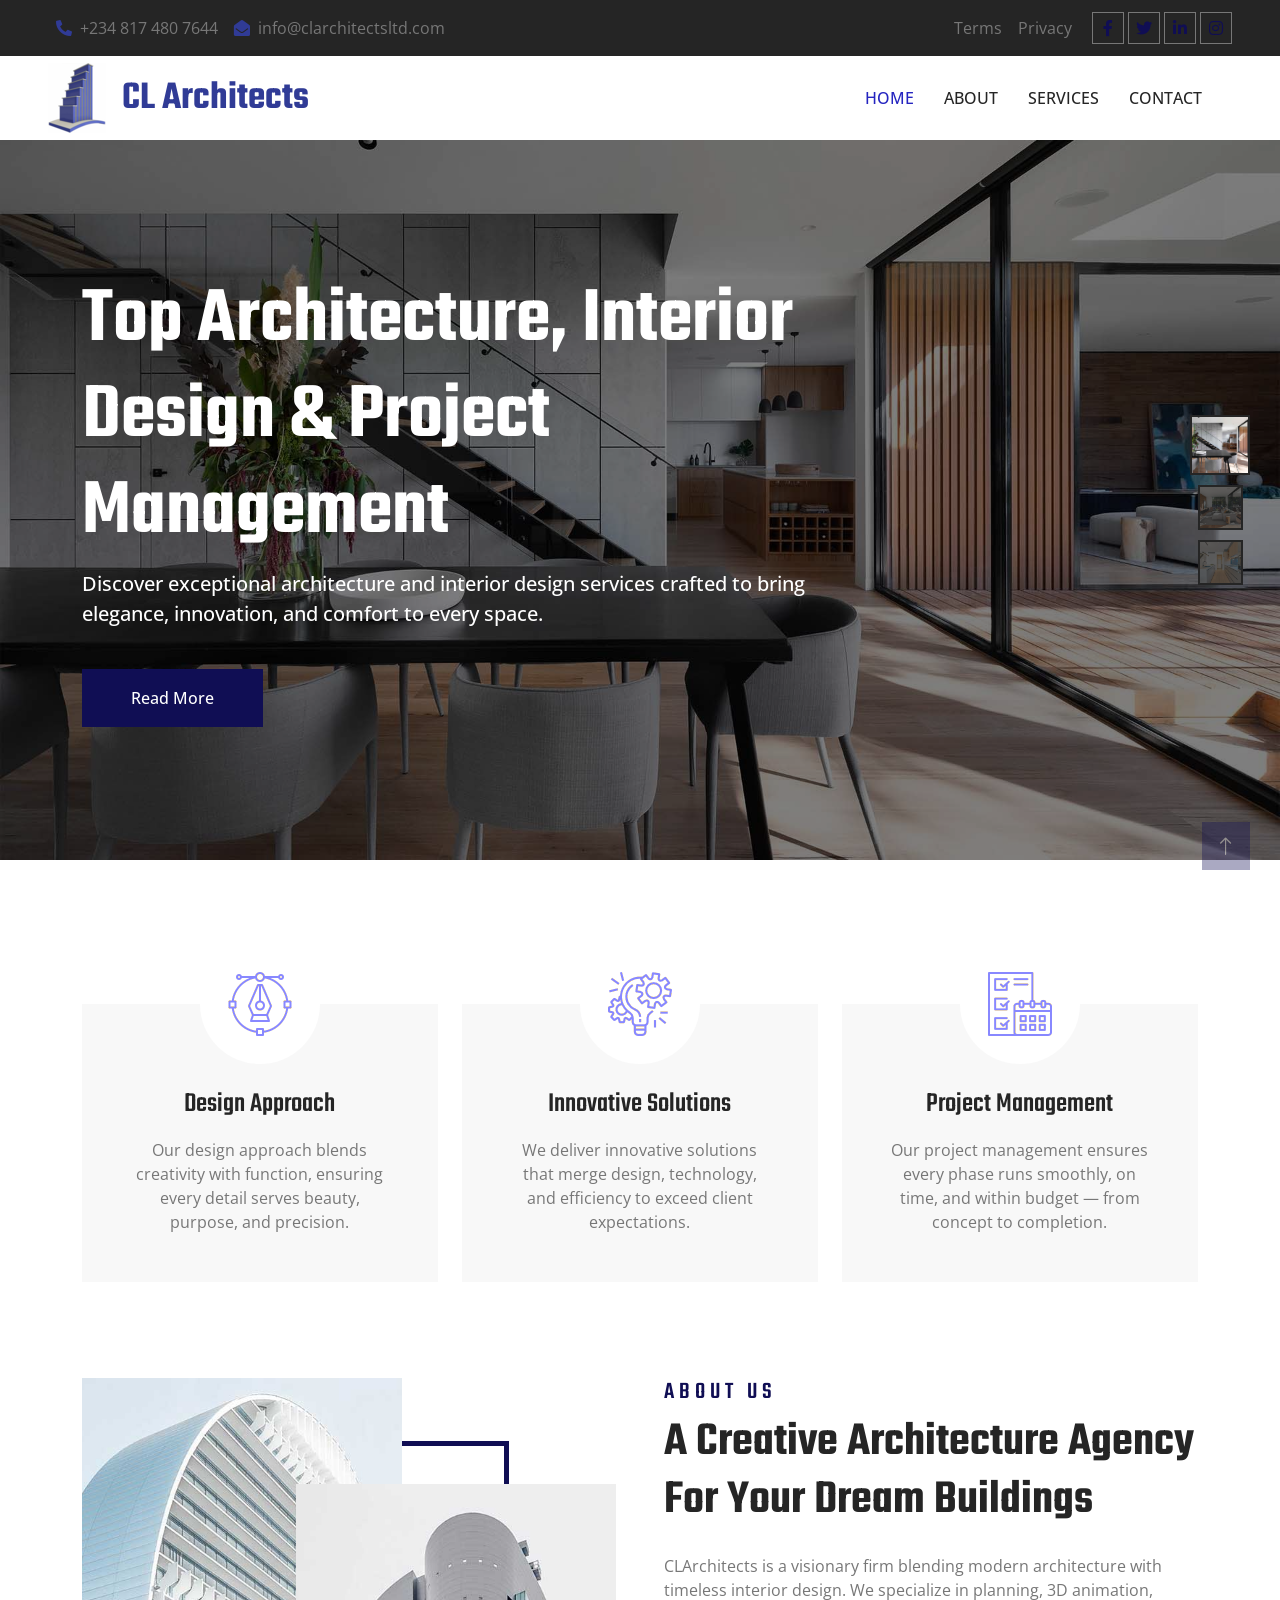
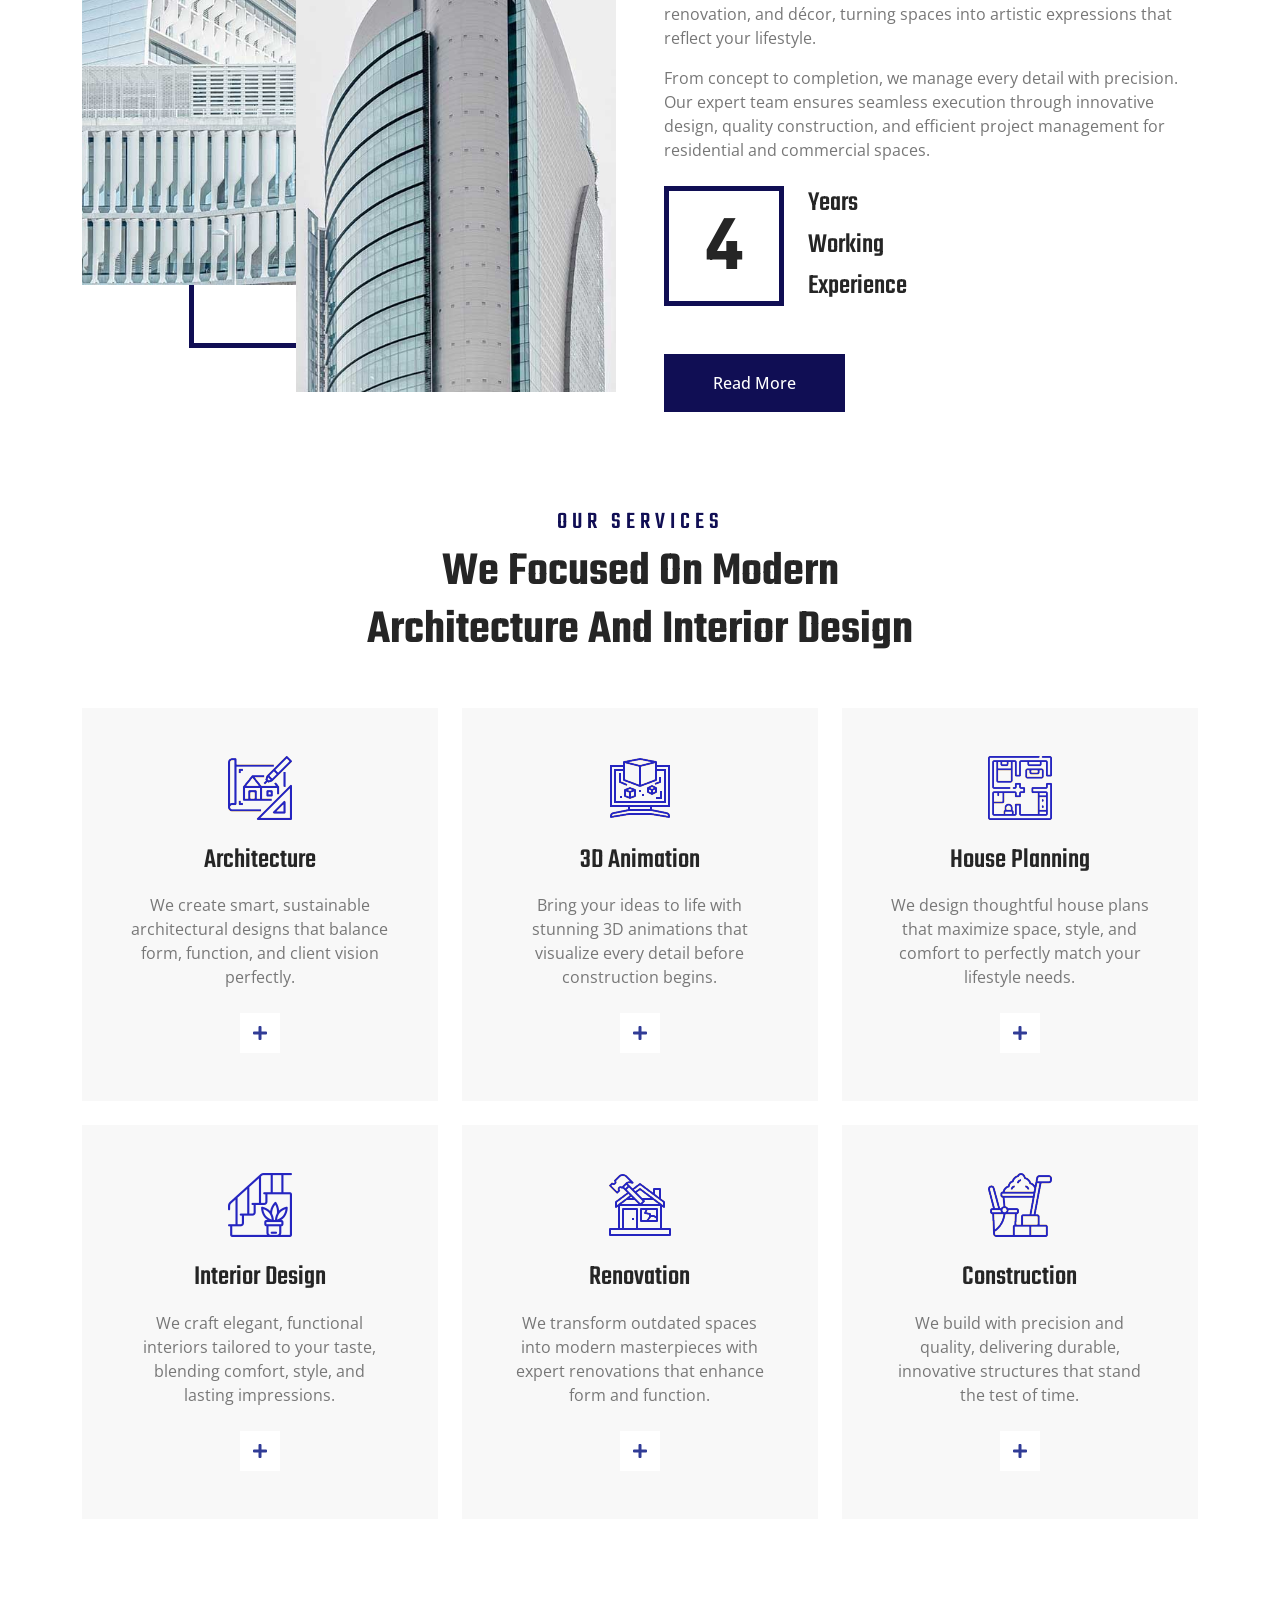
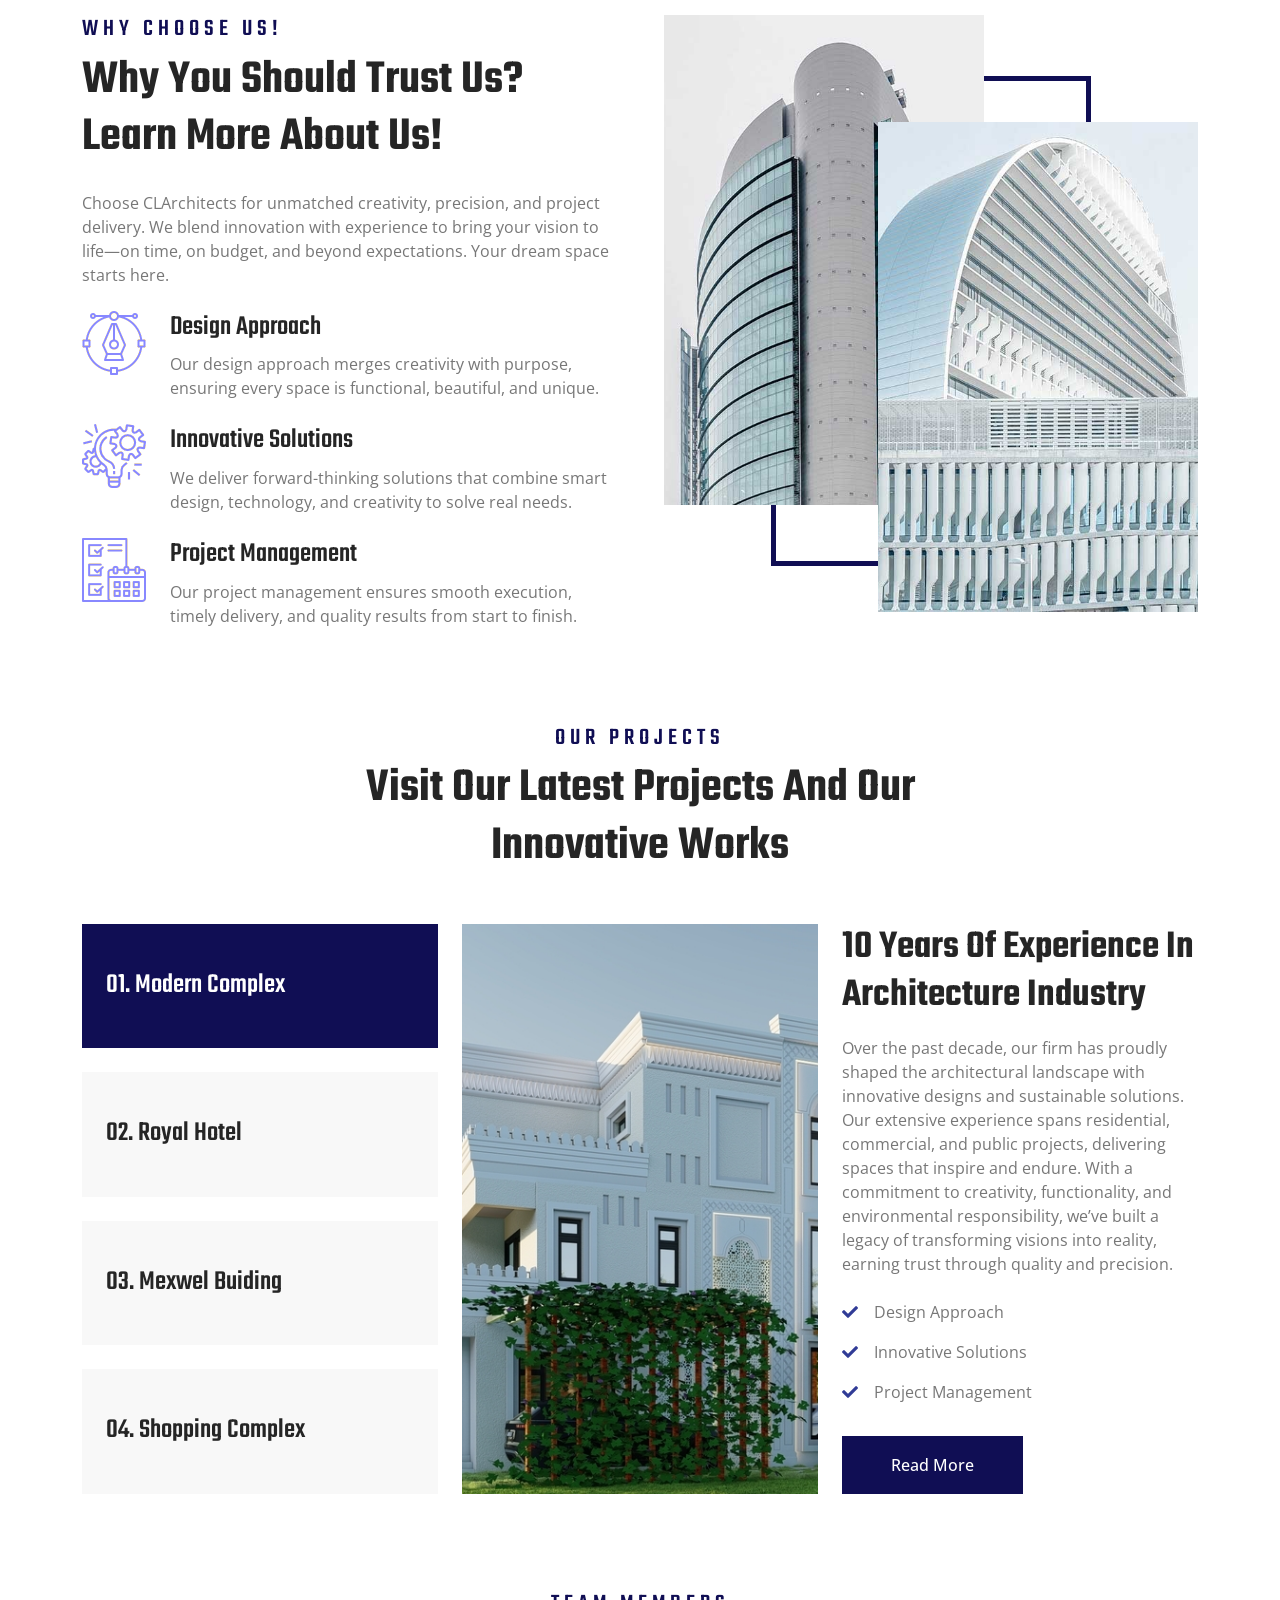
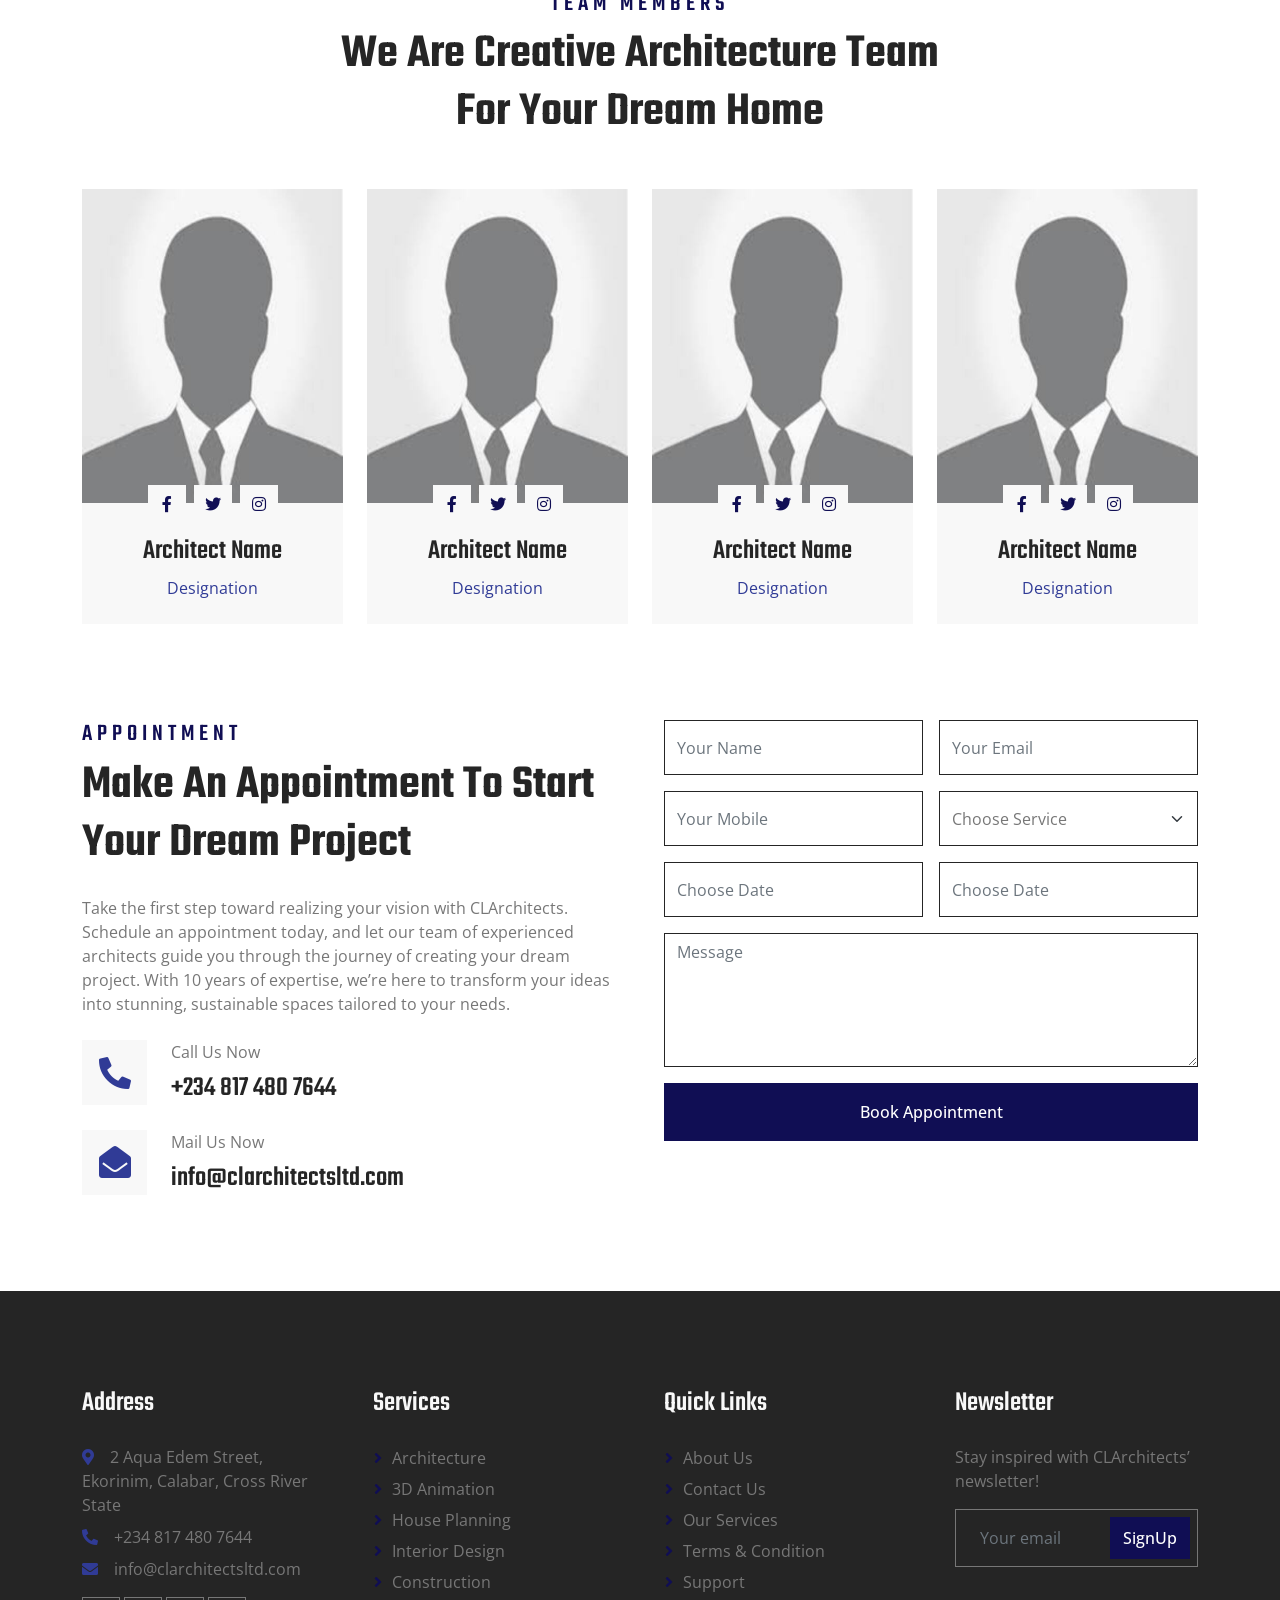
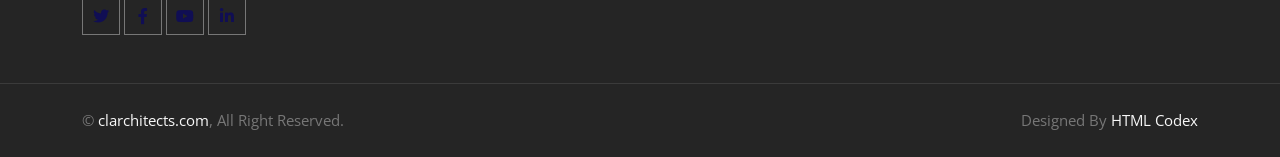
<file: indexSUS.html>
<!DOCTYPE html>
<html lang="en">

<head>
    <meta charset="utf-8">
    <title>CLArchitects - Architural Services</title>
    <meta content="width=device-width, initial-scale=1.0" name="viewport">
    <meta name="keywords" content="CLArchitects, Interior Design Nigeria, 3D Animation Architecture, House Planning Europe, Project Management, Interior Decor UAE, Renovation Services, Building Construction, Modern Architecture, Architectural Design Nigeria, Interior Architecture UAE">
    <meta name="description" content="CLArchitects is a premier architectural firm offering world-class services in interior decor, 3D animation, house planning, renovations, and construction across Nigeria, Europe, and the UAE. We design and build inspiring spaces with innovation and excellence.">

    <!-- Favicon -->
    <link href="img/logo.jpg" rel="icon">

    <!-- Google Web Fonts -->
    <link rel="preconnect" href="https://fonts.googleapis.com">
    <link rel="preconnect" href="https://fonts.gstatic.com" crossorigin>
    <link href="https://fonts.googleapis.com/css2?family=Open+Sans:wght@400;500;600&family=Teko:wght@400;500;600&display=swap" rel="stylesheet">

    <!-- Icon Font Stylesheet -->
    <link href="https://cdnjs.cloudflare.com/ajax/libs/font-awesome/5.10.0/css/all.min.css" rel="stylesheet">
    <link href="https://cdn.jsdelivr.net/npm/bootstrap-icons@1.4.1/font/bootstrap-icons.css" rel="stylesheet">

    <!-- Libraries Stylesheet -->
    <link href="lib/animate/animate.min.css" rel="stylesheet">
    <link href="lib/owlcarousel/assets/owl.carousel.min.css" rel="stylesheet">
    <link href="lib/tempusdominus/css/tempusdominus-bootstrap-4.min.css" rel="stylesheet" />

    <!-- Customized Bootstrap Stylesheet -->
    <link href="css/bootstrap.min.css" rel="stylesheet">

    <!-- Template Stylesheet -->
    <link href="css/style.css" rel="stylesheet">
</head>

<body>
    <!-- Spinner Start -->
    <div id="spinner" class="show bg-white position-fixed translate-middle w-100 vh-100 top-50 start-50 d-flex align-items-center justify-content-center">
        <div class="spinner-border position-relative text-primary" style="width: 6rem; height: 6rem;" role="status"></div>
        <img class="position-absolute top-50 start-50 translate-middle" src="img/logo.png" alt="Icon">
    </div>
    <!-- Spinner End -->


    <!-- Topbar Start -->
    <div class="container-fluid bg-dark p-0 wow fadeIn" data-wow-delay="0.1s">
        <div class="row gx-0 d-none d-lg-flex">
            <div class="col-lg-7 px-5 text-start">
                <div class="h-100 d-inline-flex align-items-center py-3 me-3">
                    <a class="text-body px-2" href="tel:+2348174807644"><i class="fa fa-phone-alt text-primary me-2"></i>+234 817 480 7644</a>
                    <a class="text-body px-2" href="mailto:info@clarchitectsltd.com "><i class="fa fa-envelope-open text-primary me-2"></i>info@clarchitectsltd.com </a>
                </div>
            </div>
            <div class="col-lg-5 px-5 text-end">
                <div class="h-100 d-inline-flex align-items-center py-3 me-2">
                    <a class="text-body px-2" href="">Terms</a>
                    <a class="text-body px-2" href="">Privacy</a>
                </div>
                <div class="h-100 d-inline-flex align-items-center">
                    <a class="btn btn-sm-square btn-outline-body me-1" href=""><i class="fab fa-facebook-f"></i></a>
                    <a class="btn btn-sm-square btn-outline-body me-1" href=""><i class="fab fa-twitter"></i></a>
                    <a class="btn btn-sm-square btn-outline-body me-1" href=""><i class="fab fa-linkedin-in"></i></a>
                    <a class="btn btn-sm-square btn-outline-body me-0" href=""><i class="fab fa-instagram"></i></a>
                </div>
            </div>
        </div>
    </div>
    <!-- Topbar End -->


    <!-- Navbar Start -->
    <nav class="navbar navbar-expand-lg bg-white navbar-light sticky-top py-lg-0 px-lg-5 wow fadeIn" data-wow-delay="0.1s">
        <a href="index.html" class="navbar-brand ms-4 ms-lg-0">
            <h1 class="text-primary m-0"><img class="me-3" src="img/logo.png" alt="Icon">CL Architects</h1>
        </a>
        <button type="button" class="navbar-toggler me-4" data-bs-toggle="collapse" data-bs-target="#navbarCollapse">
            <span class="navbar-toggler-icon"></span>
        </button>
        <div class="collapse navbar-collapse" id="navbarCollapse">
            <div class="navbar-nav ms-auto p-4 p-lg-0">
                <a href="#" class="nav-item nav-link active">Home</a>
                <a href="#" class="nav-item nav-link">About</a>
                <a href="#" class="nav-item nav-link">Services</a>
                <a href="#" class="nav-item nav-link">Contact</a>
            </div>
        </div>
    </nav>
    <!-- Navbar End -->


    <!-- Carousel Start -->
    <div class="container-fluid p-0 pb-5 wow fadeIn" data-wow-delay="0.1s">
        <div class="owl-carousel header-carousel position-relative">
            <div class="owl-carousel-item position-relative" data-dot="<img src='img/carousel-1.jpg'>">
                <img class="img-fluid" src="img/carousel-1.jpg" alt="">
                <div class="owl-carousel-inner">
                    <div class="container">
                        <div class="row justify-content-start">
                            <div class="col-10 col-lg-8">
                                <h1 class="display-1 text-white animated slideInDown">Top Architecture, Interior Design & Project Management</h1>
                                <p class="fs-5 fw-medium text-white mb-4 pb-3">Discover exceptional architecture and interior design services crafted to bring elegance, innovation, and comfort to every space.</p>
                                <a href="" class="btn btn-primary py-3 px-5 animated slideInLeft">Read More</a>
                            </div>
                        </div>
                    </div>
                </div>
            </div>
            <div class="owl-carousel-item position-relative" data-dot="<img src='img/carousel-2.jpg'>">
                <img class="img-fluid" src="img/carousel-2.jpg" alt="">
                <div class="owl-carousel-inner">
                    <div class="container">
                        <div class="row justify-content-start">
                            <div class="col-10 col-lg-8">
                                <h1 class="display-1 text-white animated slideInDown">Premium Architecture & Interior Design for Every Lifestyle</h1>
                                <p class="fs-5 fw-medium text-white mb-4 pb-3">CLArchitects blends creativity and precision to deliver architectural and interior design solutions that suit modern living styles.</p>
                                <a href="" class="btn btn-primary py-3 px-5 animated slideInLeft">Read More</a>
                            </div>
                        </div>
                    </div>
                </div>
            </div>
            <div class="owl-carousel-item position-relative" data-dot="<img src='img/carousel-3.jpg'>">
                <img class="img-fluid" src="img/carousel-3.jpg" alt="">
                <div class="owl-carousel-inner">
                    <div class="container">
                        <div class="row justify-content-start">
                            <div class="col-10 col-lg-8">
                                <h1 class="display-1 text-white animated slideInDown">Immersive 3D Animation for Realistic Architectural Visions</h1>
                                <p class="fs-5 fw-medium text-white mb-4 pb-3">CLArchitects brings your projects to life with high-quality 3D animations that offer a clear, realistic preview before construction begins.</p>
                                <a href="" class="btn btn-primary py-3 px-5 animated slideInLeft">Read More</a>
                            </div>
                        </div>
                    </div>
                </div>
            </div>
        </div>
    </div>
    <!-- Carousel End -->


    <!-- Facts Start -->
    <div class="container-xxl py-5">
        <div class="container pt-5">
            <div class="row g-4">
                <div class="col-lg-4 col-md-6 wow fadeInUp" data-wow-delay="0.1s">
                    <div class="fact-item text-center bg-light h-100 p-5 pt-0">
                        <div class="fact-icon">
                            <img src="img/icons/icon-2.png" alt="Icon">
                        </div>
                        <h3 class="mb-3">Design Approach</h3>
                        <p class="mb-0">Our design approach blends creativity with function, ensuring every detail serves beauty, purpose, and precision.</p>
                    </div>
                </div>
                <div class="col-lg-4 col-md-6 wow fadeInUp" data-wow-delay="0.3s">
                    <div class="fact-item text-center bg-light h-100 p-5 pt-0">
                        <div class="fact-icon">
                            <img src="img/icons/icon-3.png" alt="Icon">
                        </div>
                        <h3 class="mb-3">Innovative Solutions</h3>
                        <p class="mb-0">We deliver innovative solutions that merge design, technology, and efficiency to exceed client expectations.</p>
                    </div>
                </div>
                <div class="col-lg-4 col-md-6 wow fadeInUp" data-wow-delay="0.5s">
                    <div class="fact-item text-center bg-light h-100 p-5 pt-0">
                        <div class="fact-icon">
                            <img src="img/icons/icon-4.png" alt="Icon">
                        </div>
                        <h3 class="mb-3">Project Management</h3>
                        <p class="mb-0">Our project management ensures every phase runs smoothly, on time, and within budget — from concept to completion.</p>
                    </div>
                </div>
            </div>
        </div>
    </div>
    <!-- Facts End -->


    <!-- About Start -->
    <div class="container-xxl py-5">
        <div class="container">
            <div class="row g-5">
                <div class="col-lg-6 wow fadeIn" data-wow-delay="0.1s">
                    <div class="about-img">
                        <img class="img-fluid" src="img/about-1.jpg" alt="">
                        <img class="img-fluid" src="img/about-2.jpg" alt="">
                    </div>
                </div>
                <div class="col-lg-6 wow fadeIn" data-wow-delay="0.5s">
                    <h4 class="section-title">About Us</h4>
                    <h1 class="display-5 mb-4">A Creative Architecture Agency For Your Dream Buildings</h1>
                    <p>CLArchitects is a visionary firm blending modern architecture with timeless interior design. We specialize in planning, 3D animation, renovation, and décor, turning spaces into artistic expressions that reflect your lifestyle.</p>
                    <p class="mb-4">From concept to completion, we manage every detail with precision. Our expert team ensures seamless execution through innovative design, quality construction, and efficient project management for residential and commercial spaces.</p>
                    <div class="d-flex align-items-center mb-5">
                        <div class="d-flex flex-shrink-0 align-items-center justify-content-center border border-5 border-primary" style="width: 120px; height: 120px;">
                            <h1 class="display-1 mb-n2" data-toggle="counter-up">10</h1>
                        </div>
                        <div class="ps-4">
                            <h3>Years</h3>
                            <h3>Working</h3>
                            <h3 class="mb-0">Experience</h3>
                        </div>
                    </div>
                    <a class="btn btn-primary py-3 px-5" href="">Read More</a>
                </div>
            </div>
        </div>
    </div>
    <!-- About End -->


    <!-- Service Start -->
    <div class="container-xxl py-5">
        <div class="container">
            <div class="text-center mx-auto mb-5 wow fadeInUp" data-wow-delay="0.1s" style="max-width: 600px;">
                <h4 class="section-title">Our Services</h4>
                <h1 class="display-5 mb-4">We Focused On Modern Architecture And Interior Design</h1>
            </div>
            <div class="row g-4">
                <div class="col-lg-4 col-md-6 wow fadeInUp" data-wow-delay="0.1s">
                    <div class="service-item d-flex position-relative text-center h-100">
                        <img class="bg-img" src="img/service-1.jpg" alt="">
                        <div class="service-text p-5">
                            <img class="mb-4" src="img/icons/icon-5.png" alt="Icon">
                            <h3 class="mb-3">Architecture</h3>
                            <p class="mb-4">We create smart, sustainable architectural designs that balance form, function, and client vision perfectly.</p>
                            <a class="btn" href=""><i class="fa fa-plus text-primary me-3"></i>Read More</a>
                        </div>
                    </div>
                </div>
                <div class="col-lg-4 col-md-6 wow fadeInUp" data-wow-delay="0.3s">
                    <div class="service-item d-flex position-relative text-center h-100">
                        <img class="bg-img" src="img/service-2.jpg" alt="">
                        <div class="service-text p-5">
                            <img class="mb-4" src="img/icons/icon-6.png" alt="Icon">
                            <h3 class="mb-3">3D Animation</h3>
                            <p class="mb-4">Bring your ideas to life with stunning 3D animations that visualize every detail before construction begins.</p>
                            <a class="btn" href=""><i class="fa fa-plus text-primary me-3"></i>Read More</a>
                        </div>
                    </div>
                </div>
                <div class="col-lg-4 col-md-6 wow fadeInUp" data-wow-delay="0.5s">
                    <div class="service-item d-flex position-relative text-center h-100">
                        <img class="bg-img" src="img/service-3.jpg" alt="">
                        <div class="service-text p-5">
                            <img class="mb-4" src="img/icons/icon-7.png" alt="Icon">
                            <h3 class="mb-3">House Planning</h3>
                            <p class="mb-4">We design thoughtful house plans that maximize space, style, and comfort to perfectly match your lifestyle needs.</p>
                            <a class="btn" href=""><i class="fa fa-plus text-primary me-3"></i>Read More</a>
                        </div>
                    </div>
                </div>
                <div class="col-lg-4 col-md-6 wow fadeInUp" data-wow-delay="0.1s">
                    <div class="service-item d-flex position-relative text-center h-100">
                        <img class="bg-img" src="img/service-4.jpg" alt="">
                        <div class="service-text p-5">
                            <img class="mb-4" src="img/icons/icon-8.png" alt="Icon">
                            <h3 class="mb-3">Interior Design</h3>
                            <p class="mb-4">We craft elegant, functional interiors tailored to your taste, blending comfort, style, and lasting impressions.</p>
                            <a class="btn" href=""><i class="fa fa-plus text-primary me-3"></i>Read More</a>
                        </div>
                    </div>
                </div>
                <div class="col-lg-4 col-md-6 wow fadeInUp" data-wow-delay="0.3s">
                    <div class="service-item d-flex position-relative text-center h-100">
                        <img class="bg-img" src="img/service-5.jpg" alt="">
                        <div class="service-text p-5">
                            <img class="mb-4" src="img/icons/icon-9.png" alt="Icon">
                            <h3 class="mb-3">Renovation</h3>
                            <p class="mb-4">We transform outdated spaces into modern masterpieces with expert renovations that enhance form and function.</p>
                            <a class="btn" href=""><i class="fa fa-plus text-primary me-3"></i>Read More</a>
                        </div>
                    </div>
                </div>
                <div class="col-lg-4 col-md-6 wow fadeInUp" data-wow-delay="0.5s">
                    <div class="service-item d-flex position-relative text-center h-100">
                        <img class="bg-img" src="img/service-6.jpg" alt="">
                        <div class="service-text p-5">
                            <img class="mb-4" src="img/icons/icon-10.png" alt="Icon">
                            <h3 class="mb-3">Construction</h3>
                            <p class="mb-4">We build with precision and quality, delivering durable, innovative structures that stand the test of time.</p>
                            <a class="btn" href=""><i class="fa fa-plus text-primary me-3"></i>Read More</a>
                        </div>
                    </div>
                </div>
            </div>
        </div>
    </div>
    <!-- Service End -->


    <!-- Feature Start -->
    <div class="container-xxl py-5">
        <div class="container">
            <div class="row g-5">
                <div class="col-lg-6 wow fadeInUp" data-wow-delay="0.1s">
                    <h4 class="section-title">Why Choose Us!</h4>
                    <h1 class="display-5 mb-4">Why You Should Trust Us? Learn More About Us!</h1>
                    <p class="mb-4">Choose CLArchitects for unmatched creativity, precision, and project delivery. We blend innovation with experience to bring your vision to life—on time, on budget, and beyond expectations. Your dream space starts here.</p>
                    <div class="row g-4">
                        <div class="col-12">
                            <div class="d-flex align-items-start">
                                <img class="flex-shrink-0" src="img/icons/icon-2.png" alt="Icon">
                                <div class="ms-4">
                                    <h3>Design Approach</h3>
                                    <p class="mb-0">Our design approach merges creativity with purpose, ensuring every space is functional, beautiful, and unique.</p>
                                </div>
                            </div>
                        </div>
                        <div class="col-12">
                            <div class="d-flex align-items-start">
                                <img class="flex-shrink-0" src="img/icons/icon-3.png" alt="Icon">
                                <div class="ms-4">
                                    <h3>Innovative Solutions</h3>
                                    <p class="mb-0">We deliver forward-thinking solutions that combine smart design, technology, and creativity to solve real needs.</p>
                                </div>
                            </div>
                        </div>
                        <div class="col-12">
                            <div class="d-flex align-items-start">
                                <img class="flex-shrink-0" src="img/icons/icon-4.png" alt="Icon">
                                <div class="ms-4">
                                    <h3>Project Management</h3>
                                    <p class="mb-0">Our project management ensures smooth execution, timely delivery, and quality results from start to finish.</p>
                                </div>
                            </div>
                        </div>
                    </div>
                </div>
                <div class="col-lg-6 wow fadeInUp" data-wow-delay="0.5s">
                    <div class="feature-img">
                        <img class="img-fluid" src="img/about-2.jpg" alt="">
                        <img class="img-fluid" src="img/about-1.jpg" alt="">
                    </div>
                </div>
            </div>
        </div>
    </div>
    <!-- Feature End -->


    <!-- Project Start -->
    <div class="container-xxl project py-5">
        <div class="container">
            <div class="text-center mx-auto mb-5 wow fadeInUp" data-wow-delay="0.1s" style="max-width: 600px;">
                <h4 class="section-title">Our Projects</h4>
                <h1 class="display-5 mb-4">Visit Our Latest Projects And Our Innovative Works</h1>
            </div>
            <div class="row g-4 wow fadeInUp" data-wow-delay="0.3s">
                <div class="col-lg-4">
                    <div class="nav nav-pills d-flex justify-content-between w-100 h-100 me-4">
                        <button class="nav-link w-100 d-flex align-items-center text-start p-4 mb-4 active" data-bs-toggle="pill" data-bs-target="#tab-pane-1" type="button">
                            <h3 class="m-0">01. Modern Complex</h3>
                        </button>
                        <button class="nav-link w-100 d-flex align-items-center text-start p-4 mb-4" data-bs-toggle="pill" data-bs-target="#tab-pane-2" type="button">
                            <h3 class="m-0">02. Royal Hotel</h3>
                        </button>
                        <button class="nav-link w-100 d-flex align-items-center text-start p-4 mb-4" data-bs-toggle="pill" data-bs-target="#tab-pane-3" type="button">
                            <h3 class="m-0">03. Mexwel Buiding</h3>
                        </button>
                        <button class="nav-link w-100 d-flex align-items-center text-start p-4 mb-0" data-bs-toggle="pill" data-bs-target="#tab-pane-4" type="button">
                            <h3 class="m-0">04. Shopping Complex</h3>
                        </button>
                    </div>
                </div>
                <div class="col-lg-8">
                    <div class="tab-content w-100">
                        <div class="tab-pane fade show active" id="tab-pane-1">
                            <div class="row g-4">
                                <div class="col-md-6" style="min-height: 350px;">
                                    <div class="position-relative h-100">
                                        <img class="position-absolute img-fluid w-100 h-100" src="img/project-1.jpg"
                                            style="object-fit: cover;" alt="">
                                    </div>
                                </div>
                                <div class="col-md-6">
                                    <h1 class="mb-3">10 Years Of Experience In Architecture Industry</h1>
                                    <p class="mb-4">Over the past decade, our firm has proudly shaped the architectural landscape with innovative designs and sustainable solutions. Our extensive experience spans residential, commercial, and public projects, delivering spaces that inspire and endure. With a commitment to creativity, functionality, and environmental responsibility, we’ve built a legacy of transforming visions into reality, earning trust through quality and precision.</p>
                                    <p><i class="fa fa-check text-primary me-3"></i>Design Approach</p>
                                    <p><i class="fa fa-check text-primary me-3"></i>Innovative Solutions</p>
                                    <p><i class="fa fa-check text-primary me-3"></i>Project Management</p>
                                    <a href="" class="btn btn-primary py-3 px-5 mt-3">Read More</a>
                                </div>
                            </div>
                        </div>
                        <div class="tab-pane fade" id="tab-pane-2">
                            <div class="row g-4">
                                <div class="col-md-6" style="min-height: 350px;">
                                    <div class="position-relative h-100">
                                        <img class="position-absolute img-fluid w-100 h-100" src="img/project-2.jpg"
                                            style="object-fit: cover;" alt="">
                                    </div>
                                </div>
                                <div class="col-md-6">
                                    <h1 class="mb-3">CLArchitects: Shaping Tomorrow’s Landscapes</h1>
                                    <p class="mb-4">At CLArchitects, we’ve spent a decade redefining skylines and breathing life into spaces. Since our inception, we’ve woven creativity and innovation into every blueprint, crafting environments that inspire and uplift. From sleek urban towers to serene residential havens, our 10-year journey reflects a passion for sustainable design and a dedication to turning dreams into architectural masterpieces that stand the test of time.</p>
                                    <p><i class="fa fa-check text-primary me-3"></i>Design Approach</p>
                                    <p><i class="fa fa-check text-primary me-3"></i>Innovative Solutions</p>
                                    <p><i class="fa fa-check text-primary me-3"></i>Project Management</p>
                                    <a href="" class="btn btn-primary py-3 px-5 mt-3">Read More</a>
                                </div>
                            </div>
                        </div>
                        <div class="tab-pane fade" id="tab-pane-3">
                            <div class="row g-4">
                                <div class="col-md-6" style="min-height: 350px;">
                                    <div class="position-relative h-100">
                                        <img class="position-absolute img-fluid w-100 h-100" src="img/project-3.jpg"
                                            style="object-fit: cover;" alt="">
                                    </div>
                                </div>
                                <div class="col-md-6">
                                    <h1 class="mb-3">CLArchitects: Your Vision, Our Expertise</h1>
                                    <p class="mb-4">With 10 years of architectural prowess, CLArchitects is your trusted partner in creating spaces that reflect your unique vision. Our team excels in delivering tailored designs, from cozy homes to expansive commercial complexes, all infused with sustainability and style. We pride ourselves on listening, innovating, and executing with precision, ensuring every project becomes a legacy of beauty and functionality for our clients.</p>
                                    <p><i class="fa fa-check text-primary me-3"></i>Design Approach</p>
                                    <p><i class="fa fa-check text-primary me-3"></i>Innovative Solutions</p>
                                    <p><i class="fa fa-check text-primary me-3"></i>Project Management</p>
                                    <a href="" class="btn btn-primary py-3 px-5 mt-3">Read More</a>
                                </div>
                            </div>
                        </div>
                        <div class="tab-pane fade" id="tab-pane-4">
                            <div class="row g-4">
                                <div class="col-md-6" style="min-height: 350px;">
                                    <div class="position-relative h-100">
                                        <img class="position-absolute img-fluid w-100 h-100" src="img/project-4.jpg"
                                            style="object-fit: cover;" alt="">
                                    </div>
                                </div>
                                <div class="col-md-6">
                                    <h1 class="mb-3">CLArchitects: Building Dreams for a Decade</h1>
                                    <p class="mb-4">Ten years ago, CLArchitects began with a bold mission: to craft spaces that inspire, connect, and endure. Today, our journey is marked by iconic designs that blend artistry with purpose, from vibrant community hubs to tranquil private retreats. With sustainability at our core, we’ve spent a decade transforming ideas into architectural wonders, leaving a lasting impact on the world, one structure at a time.</p>
                                    <p><i class="fa fa-check text-primary me-3"></i>Design Approach</p>
                                    <p><i class="fa fa-check text-primary me-3"></i>Innovative Solutions</p>
                                    <p><i class="fa fa-check text-primary me-3"></i>Project Management</p>
                                    <a href="" class="btn btn-primary py-3 px-5 mt-3">Read More</a>
                                </div>
                            </div>
                        </div>
                    </div>
                </div>
            </div>
        </div>
    </div>
    <!-- Project End -->


    <!-- Team Start -->
    <div class="container-xxl py-5">
        <div class="container">
            <div class="text-center mx-auto mb-5 wow fadeInUp" data-wow-delay="0.1s" style="max-width: 600px;">
                <h4 class="section-title">Team Members</h4>
                <h1 class="display-5 mb-4">We Are Creative Architecture Team For Your Dream Home</h1>
            </div>
            <div class="row g-0 team-items">
                <div class="col-lg-3 col-md-6 wow fadeInUp" data-wow-delay="0.1s">
                    <div class="team-item position-relative">
                        <div class="position-relative">
                            <img class="img-fluid" src="img/images.jpg" alt="">
                            <div class="team-social text-center">
                                <a class="btn btn-square" href=""><i class="fab fa-facebook-f"></i></a>
                                <a class="btn btn-square" href=""><i class="fab fa-twitter"></i></a>
                                <a class="btn btn-square" href=""><i class="fab fa-instagram"></i></a>
                            </div>
                        </div>
                        <div class="bg-light text-center p-4">
                            <h3 class="mt-2">Architect Name</h3>
                            <span class="text-primary">Designation</span>
                        </div>
                    </div>
                </div>
                <div class="col-lg-3 col-md-6 wow fadeInUp" data-wow-delay="0.3s">
                    <div class="team-item position-relative">
                        <div class="position-relative">
                            <img class="img-fluid" src="img/images.jpg" alt="">
                            <div class="team-social text-center">
                                <a class="btn btn-square" href=""><i class="fab fa-facebook-f"></i></a>
                                <a class="btn btn-square" href=""><i class="fab fa-twitter"></i></a>
                                <a class="btn btn-square" href=""><i class="fab fa-instagram"></i></a>
                            </div>
                        </div>
                        <div class="bg-light text-center p-4">
                            <h3 class="mt-2">Architect Name</h3>
                            <span class="text-primary">Designation</span>
                        </div>
                    </div>
                </div>
                <div class="col-lg-3 col-md-6 wow fadeInUp" data-wow-delay="0.5s">
                    <div class="team-item position-relative">
                        <div class="position-relative">
                            <img class="img-fluid" src="img/images.jpg" alt="">
                            <div class="team-social text-center">
                                <a class="btn btn-square" href=""><i class="fab fa-facebook-f"></i></a>
                                <a class="btn btn-square" href=""><i class="fab fa-twitter"></i></a>
                                <a class="btn btn-square" href=""><i class="fab fa-instagram"></i></a>
                            </div>
                        </div>
                        <div class="bg-light text-center p-4">
                            <h3 class="mt-2">Architect Name</h3>
                            <span class="text-primary">Designation</span>
                        </div>
                    </div>
                </div>
                <div class="col-lg-3 col-md-6 wow fadeInUp" data-wow-delay="0.7s">
                    <div class="team-item position-relative">
                        <div class="position-relative">
                            <img class="img-fluid" src="img/images.jpg" alt="">
                            <div class="team-social text-center">
                                <a class="btn btn-square" href=""><i class="fab fa-facebook-f"></i></a>
                                <a class="btn btn-square" href=""><i class="fab fa-twitter"></i></a>
                                <a class="btn btn-square" href=""><i class="fab fa-instagram"></i></a>
                            </div>
                        </div>
                        <div class="bg-light text-center p-4">
                            <h3 class="mt-2">Architect Name</h3>
                            <span class="text-primary">Designation</span>
                        </div>
                    </div>
                </div>
            </div>
        </div>
    </div>
    <!-- Team End -->


    <!-- Appointment Start -->
    <div class="container-xxl py-5">
        <div class="container">
            <div class="row g-5">
                <div class="col-lg-6 wow fadeInUp" data-wow-delay="0.1s">
                    <h4 class="section-title">Appointment</h4>
                    <h1 class="display-5 mb-4">Make An Appointment To Start Your Dream Project</h1>
                    <p class="mb-4">Take the first step toward realizing your vision with CLArchitects. Schedule an appointment today, and let our team of experienced architects guide you through the journey of creating your dream project. With 10 years of expertise, we’re here to transform your ideas into stunning, sustainable spaces tailored to your needs.</p>
                    <div class="row g-4">
                        <div class="col-12">
                            <div class="d-flex">
                                <div class="d-flex flex-shrink-0 align-items-center justify-content-center bg-light" style="width: 65px; height: 65px;">
                                    <i class="fa fa-2x fa-phone-alt text-primary"></i>
                                </div>
                                <div class="ms-4">
                                    <p class="mb-2">Call Us Now</p>
                                    <h3 class="mb-0">+234 817 480 7644</h3>
                                </div>
                            </div>
                        </div>
                        <div class="col-12">
                            <div class="d-flex">
                                <div class="d-flex flex-shrink-0 align-items-center justify-content-center bg-light" style="width: 65px; height: 65px;">
                                    <i class="fa fa-2x fa-envelope-open text-primary"></i>
                                </div>
                                <div class="ms-4">
                                    <p class="mb-2">Mail Us Now</p>
                                    <h3 class="mb-0">info@clarchitectsltd.com</h3>
                                </div>
                            </div>
                        </div>
                    </div>
                </div>
                <div class="col-lg-6 wow fadeInUp" data-wow-delay="0.5s">
                    <div class="row g-3">
                        <div class="col-12 col-sm-6">
                            <input type="text" class="form-control" placeholder="Your Name" style="height: 55px;">
                        </div>
                        <div class="col-12 col-sm-6">
                            <input type="email" class="form-control" placeholder="Your Email" style="height: 55px;">
                        </div>
                        <div class="col-12 col-sm-6">
                            <input type="text" class="form-control" placeholder="Your Mobile" style="height: 55px;">
                        </div>
                        <div class="col-12 col-sm-6">
                            <select class="form-select" style="height: 55px;">
                                <option selected>Choose Service</option>
                                <option value="1">Service 1</option>
                                <option value="2">Service 2</option>
                                <option value="3">Service 3</option>
                            </select>
                        </div>
                        <div class="col-12 col-sm-6">
                            <div class="date" id="date" data-target-input="nearest">
                                <input type="text"
                                    class="form-control datetimepicker-input"
                                    placeholder="Choose Date" data-target="#date" data-toggle="datetimepicker" style="height: 55px;">
                            </div>
                        </div>
                        <div class="col-12 col-sm-6">
                            <div class="time" id="time" data-target-input="nearest">
                                <input type="text"
                                    class="form-control datetimepicker-input"
                                    placeholder="Choose Date" data-target="#time" data-toggle="datetimepicker" style="height: 55px;">
                            </div>
                        </div>
                        <div class="col-12">
                            <textarea class="form-control" rows="5" placeholder="Message"></textarea>
                        </div>
                        <div class="col-12">
                            <button class="btn btn-primary w-100 py-3" type="submit">Book Appointment</button>
                        </div>
                    </div>
                </div>
            </div>
        </div>
    </div>
    <!-- Appointment End -->


    <!-- Testimonial Start 
    <div class="container-xxl py-5">
        <div class="container">
            <div class="text-center mx-auto mb-5 wow fadeInUp" data-wow-delay="0.1s" style="max-width: 600px;">
                <h4 class="section-title">Testimonial</h4>
                <h1 class="display-5 mb-4">Thousands Of Customers Who Trust Us And Our Services</h1>
            </div>
            <div class="owl-carousel testimonial-carousel wow fadeInUp" data-wow-delay="0.1s">
                <div class="testimonial-item text-center" data-dot="<img class='img-fluid' src='img/testimonial-1.jpg' alt=''>">
                    <p class="fs-5">Clita clita tempor justo dolor ipsum amet kasd amet duo justo duo duo labore sed sed. Magna ut diam sit et amet stet eos sed clita erat magna elitr erat sit sit erat at rebum justo sea clita.</p>
                    <h3>Client Name</h3>
                    <span class="text-primary">Profession</span>
                </div>
                <div class="testimonial-item text-center" data-dot="<img class='img-fluid' src='img/testimonial-2.jpg' alt=''>">
                    <p class="fs-5">Clita clita tempor justo dolor ipsum amet kasd amet duo justo duo duo labore sed sed. Magna ut diam sit et amet stet eos sed clita erat magna elitr erat sit sit erat at rebum justo sea clita.</p>
                    <h3>Client Name</h3>
                    <span class="text-primary">Profession</span>
                </div>
                <div class="testimonial-item text-center" data-dot="<img class='img-fluid' src='img/testimonial-3.jpg' alt=''>">
                    <p class="fs-5">Clita clita tempor justo dolor ipsum amet kasd amet duo justo duo duo labore sed sed. Magna ut diam sit et amet stet eos sed clita erat magna elitr erat sit sit erat at rebum justo sea clita.</p>
                    <h3>Client Name</h3>
                    <span class="text-primary">Profession</span>
                </div>
            </div>      
        </div>
    </div>
    <!-- Testimonial End -->


    <!-- Footer Start -->
    <div class="container-fluid bg-dark text-body footer mt-5 pt-5 px-0 wow fadeIn" data-wow-delay="0.1s">
        <div class="container py-5">
            <div class="row g-5">
                <div class="col-lg-3 col-md-6">
                    <h3 class="text-light mb-4">Address</h3>
                    <p class="mb-2"><i class="fa fa-map-marker-alt text-primary me-3"></i>2 Aqua Edem Street, Ekorinim, Calabar, Cross River State</p>
                    <p class="mb-2"><i class="fa fa-phone-alt text-primary me-3"></i>+234 817 480 7644</p>
                    <p class="mb-2"><i class="fa fa-envelope text-primary me-3"></i>info@clarchitectsltd.com</p>
                    <div class="d-flex pt-2">
                        <a class="btn btn-square btn-outline-body me-1" href=""><i class="fab fa-twitter"></i></a>
                        <a class="btn btn-square btn-outline-body me-1" href=""><i class="fab fa-facebook-f"></i></a>
                        <a class="btn btn-square btn-outline-body me-1" href=""><i class="fab fa-youtube"></i></a>
                        <a class="btn btn-square btn-outline-body me-0" href=""><i class="fab fa-linkedin-in"></i></a>
                    </div>
                </div>
                <div class="col-lg-3 col-md-6">
                    <h3 class="text-light mb-4">Services</h3>
                    <a class="btn btn-link" href="">Architecture</a>
                    <a class="btn btn-link" href="">3D Animation</a>
                    <a class="btn btn-link" href="">House Planning</a>
                    <a class="btn btn-link" href="">Interior Design</a>
                    <a class="btn btn-link" href="">Construction</a>
                </div>
                <div class="col-lg-3 col-md-6">
                    <h3 class="text-light mb-4">Quick Links</h3>
                    <a class="btn btn-link" href="">About Us</a>
                    <a class="btn btn-link" href="">Contact Us</a>
                    <a class="btn btn-link" href="">Our Services</a>
                    <a class="btn btn-link" href="">Terms & Condition</a>
                    <a class="btn btn-link" href="">Support</a>
                </div>
                <div class="col-lg-3 col-md-6">
                    <h3 class="text-light mb-4">Newsletter</h3>
                    <p>Stay inspired with CLArchitects’ newsletter!</p>
                    <div class="position-relative mx-auto" style="max-width: 400px;">
                        <input class="form-control bg-transparent w-100 py-3 ps-4 pe-5" type="text" placeholder="Your email">
                        <button type="button" class="btn btn-primary py-2 position-absolute top-0 end-0 mt-2 me-2">SignUp</button>
                    </div>
                </div>
            </div>
        </div>
        <div class="container-fluid copyright">
            <div class="container">
                <div class="row">
                    <div class="col-md-6 text-center text-md-start mb-3 mb-md-0">
                        &copy; <a href="#">clarchitects.com</a>, All Right Reserved.
                    </div>
                    <div class="col-md-6 text-center text-md-end">
                        <!--/*** This template is free as long as you keep the footer author’s credit link/attribution link/backlink. If you'd like to use the template without the footer author’s credit link/attribution link/backlink, you can purchase the Credit Removal License from "https://htmlcodex.com/credit-removal". Thank you for your support. ***/-->
                        Designed By <a href="https://htmlcodex.com">HTML Codex</a>
                    </div>
                </div>
            </div>
        </div>
    </div>
    <!-- Footer End -->


    <!-- Back to Top -->
    <a href="#" class="btn btn-lg btn-primary btn-lg-square back-to-top"><i class="bi bi-arrow-up"></i></a>


    <!-- JavaScript Libraries -->
    <script src="https://code.jquery.com/jquery-3.4.1.min.js"></script>
    <script src="https://cdn.jsdelivr.net/npm/bootstrap@5.0.0/dist/js/bootstrap.bundle.min.js"></script>
    <script src="lib/wow/wow.min.js"></script>
    <script src="lib/easing/easing.min.js"></script>
    <script src="lib/waypoints/waypoints.min.js"></script>
    <script src="lib/counterup/counterup.min.js"></script>
    <script src="lib/owlcarousel/owl.carousel.min.js"></script>
    <script src="lib/tempusdominus/js/moment.min.js"></script>
    <script src="lib/tempusdominus/js/moment-timezone.min.js"></script>
    <script src="lib/tempusdominus/js/tempusdominus-bootstrap-4.min.js"></script>

    <!-- Template Javascript -->
    <script src="js/main.js"></script>
</body>

</html>
</file>
<file: css/style.css>
/********** Template CSS **********/
:root {
    --primary: 	#100e54;
    --light: #F8F8F8;
    --lighter: #7DAFC5;
    --dark: #252525;
    --deeper: #0B1A3C;
    --forhover: #2525c0;
}

h1,
h2,
.h1,
.h2,
.fw-bold {
    font-weight: 600 !important;
}

h3,
h4,
.h3,
.h4,
.fw-medium {
    font-weight: 500 !important;
}

h5,
h6,
.h5,
.h6,
.fw-normal {
    font-weight: 400 !important;
}

.back-to-top {
    position: fixed;
    display: none;
    right: 30px;
    bottom: 30px;
    z-index: 99;
}


/*** Spinner ***/
#spinner {
    opacity: 0;
    visibility: hidden;
    transition: opacity .5s ease-out, visibility 0s linear .5s;
    z-index: 99999;
}

#spinner.show {
    transition: opacity .5s ease-out, visibility 0s linear 0s;
    visibility: visible;
    opacity: 1;
}


/*** Button ***/
.btn {
    font-weight: 500;
    transition: .5s;
}

.btn.btn-primary,
.btn.btn-secondary {
    color: #FFFFFF;
}

.btn-square {
    width: 38px;
    height: 38px;
}

.btn-sm-square {
    width: 32px;
    height: 32px;
}

.btn-lg-square {
    width: 48px;
    height: 48px;
}

.btn-square,
.btn-sm-square,
.btn-lg-square {
    padding: 0;
    display: flex;
    align-items: center;
    justify-content: center;
    font-weight: normal;
}

.btn-outline-body {
    color: var(--primary);
    border-color: #777777;
}

.btn-outline-body:hover {
    color: #FFFFFF;
    background: var(--primary);
    border-color: var(--primary);
}


/*** Navbar ***/
.navbar .dropdown-toggle::after {
    border: none;
    content: "\f107";
    font-family: "Font Awesome 5 Free";
    font-weight: 900;
    vertical-align: middle;
    margin-left: 8px;
}

.navbar .navbar-nav .nav-link {
    margin-right: 30px;
    padding: 30px 0;
    color: var(--dark);
    font-weight: 500;
    text-transform: uppercase;
    outline: none;
}

.navbar .navbar-nav .nav-link:hover,
.navbar .navbar-nav .nav-link.active {
    color: var(--forhover);
}

.navbar.sticky-top {
    top: -100px;
    transition: .5s;
}

@media (max-width: 991.98px) {
    .navbar .navbar-nav .nav-link {
        margin-right: 0;
        padding: 10px 0;
    }

    .navbar .navbar-nav {
        border-top: 1px solid #EEEEEE;
    }
}

@media (min-width: 992px) {
    .navbar .nav-item .dropdown-menu {
        display: block;
        visibility: hidden;
        top: 100%;
        transform: rotateX(-75deg);
        transform-origin: 0% 0%;
        transition: .5s;
        opacity: 0;
    }

    .navbar .nav-item:hover .dropdown-menu {
        transform: rotateX(0deg);
        visibility: visible;
        transition: .5s;
        opacity: 1;
    }
}


/*** Header ***/
.owl-carousel-inner {
    position: absolute;
    width: 100%;
    height: 100%;
    top: 0;
    left: 0;
    display: flex;
    align-items: center;
    background: rgba(0, 0, 0, .5);
}

@media (max-width: 768px) {
    .header-carousel .owl-carousel-item {
        position: relative;
        min-height: 500px;
    }

    .header-carousel .owl-carousel-item img {
        position: absolute;
        width: 100%;
        height: 100%;
        object-fit: cover;
    }

    .header-carousel .owl-carousel-item p {
        font-size: 16px !important;
    }
}

.header-carousel .owl-dots {
    position: absolute;
    width: 60px;
    height: 100%;
    top: 0;
    right: 30px;
    display: flex;
    flex-direction: column;
    align-items: center;
    justify-content: center;
}

.header-carousel .owl-dots .owl-dot {
    position: relative;
    width: 45px;
    height: 45px;
    margin: 5px 0;
    background: var(--dark);
    transition: .5s;
}

.header-carousel .owl-dots .owl-dot.active {
    width: 60px;
    height: 60px;
}

.header-carousel .owl-dots .owl-dot img {
    position: absolute;
    width: 100%;
    height: 100%;
    object-fit: cover;
    padding: 2px;
    transition: .5s;
    opacity: .3;
}

.header-carousel .owl-dots .owl-dot.active img {
    opacity: 1;
}

.page-header {
    background: linear-gradient(rgba(0, 0, 0, .5), rgba(0, 0, 0, .5)), url(../img/carousel-1.jpg) center center no-repeat;
    background-size: cover;
}

.breadcrumb-item+.breadcrumb-item::before {
    color: var(--light);
}


/*** Section Title ***/
.section-title {
    color: var(--primary);
    font-weight: 600;
    letter-spacing: 5px;
    text-transform: uppercase;
}


/*** Facts ***/
.fact-item .fact-icon {
    width: 120px;
    height: 120px;
    margin-top: -60px;
    margin-bottom: 1.5rem;
    display: inline-flex;
    align-items: center;
    justify-content: center;
    background: #FFFFFF;
    border-radius: 120px;
    transition: .5s;
}

.fact-item:hover .fact-icon {
    background: var(--dark);
}

.fact-item .fact-icon i {
    color: var(--primary);
    transition: .5;
}

.fact-item:hover .fact-icon i {
    color: #FFFFFF;
}


/*** About & Feature ***/
.about-img,
.feature-img {
    position: relative;
    height: 100%;
    min-height: 400px;
}

.about-img img,
.feature-img img {
    position: absolute;
    width: 60%;
    height: 80%;
    object-fit: cover;
}

.about-img img:last-child,
.feature-img img:last-child {
    margin: 20% 0 0 40%;
}

.about-img::before,
.feature-img::before {
    position: absolute;
    content: "";
    width: 60%;
    height: 80%;
    top: 10%;
    left: 20%;
    border: 5px solid var(--primary);
    z-index: -1;
}


/*** Service ***/
.service-item .bg-img {
    position: absolute;
    width: 100%;
    height: 100%;
    object-fit: cover;
    z-index: -1;
}

.service-item .service-text {
    background: var(--light);
    transition: .5s;
}

.service-item:hover .service-text {
    background: rgba(0, 0, 0, .7);
}

.service-item * {
    transition: .5;
}

.service-item:hover * {
    color: #FFFFFF;
}

.service-item .btn {
    width: 40px;
    height: 40px;
    display: inline-flex;
    align-items: center;
    color: var(--dark);
    background: #FFFFFF;
    white-space: nowrap;
    overflow: hidden;
    transition: .5s;
}

.service-item:hover .btn {
    width: 140px;
}


/*** Project ***/
.project .nav .nav-link {
    background: var(--light);
    transition: .5s;
}

.project .nav .nav-link.active {
    background: var(--primary);
}

.project .nav .nav-link.active h3 {
    color: #FFFFFF !important;
}


/*** Team ***/
.team-items {
    margin: -.75rem;
}

.team-item {
    padding: .75rem;
}

.team-item::after {
    position: absolute;
    content: "";
    width: 100%;
    height: 0;
    top: 0;
    left: 0;
    background: #FFFFFF;
    transition: .5s;
    z-index: -1;
}

.team-item:hover::after {
    height: 100%;
    background: var(--primary);
}

.team-item .team-social {
    position: absolute;
    width: 100%;
    bottom: -20px;
    left: 0;
}

.team-item .team-social .btn {
    display: inline-flex;
    margin: 0 2px;
    color: var(--primary);
    background: var(--light);
}

.team-item .team-social .btn:hover {
    color: #FFFFFF;
    background: var(--primary);
}


/*** Appointment ***/
.bootstrap-datetimepicker-widget.bottom {
    top: auto !important;
}

.bootstrap-datetimepicker-widget .table * {
    border-bottom-width: 0px;
}

.bootstrap-datetimepicker-widget .table th {
    font-weight: 500;
}

.bootstrap-datetimepicker-widget.dropdown-menu {
    padding: 10px;
    border-radius: 2px;
}

.bootstrap-datetimepicker-widget table td.active,
.bootstrap-datetimepicker-widget table td.active:hover {
    background: var(--primary);
}

.bootstrap-datetimepicker-widget table td.today::before {
    border-bottom-color: var(--primary);
}


/*** Testimonial ***/
.testimonial-carousel {
    display: flex !important;
    flex-direction: column-reverse;
    max-width: 700px;
    margin: 0 auto;
}

.testimonial-carousel .owl-dots {
    height: 100px;
    display: flex;
    align-items: center;
    justify-content: center;
    margin-bottom: 30px;
}

.testimonial-carousel .owl-dots .owl-dot {
    position: relative;
    width: 60px;
    height: 60px;
    margin: 0 5px;
    transition: .5s;
}

.testimonial-carousel .owl-dots .owl-dot.active {
    width: 100px;
    height: 100px;
}

.testimonial-carousel .owl-dots .owl-dot::after {
    position: absolute;
    width: 40px;
    height: 40px;
    bottom: -20px;
    left: 50%;
    transform: translateX(-50%);
    display: flex;
    align-items: center;
    justify-content: center;
    content: "\f10d";
    font-family: "Font Awesome 5 Free";
    font-weight: 900;
    color: var(--primary);
    background: #FFFFFF;
    border-radius: 40px;
    transition: .5s;
    opacity: 0;
}

.testimonial-carousel .owl-dots .owl-dot.active::after {
    opacity: 1;
}

.testimonial-carousel .owl-dots .owl-dot img {
    opacity: .4;
    transition: .5s;
}

.testimonial-carousel .owl-dots .owl-dot.active img {
    opacity: 1;
}


/*** Footer ***/
.footer .btn.btn-link {
    display: block;
    margin-bottom: 5px;
    padding: 0;
    text-align: left;
    color: #777777;
    font-weight: normal;
    text-transform: capitalize;
    transition: .3s;
}

.footer .btn.btn-link::before {
    position: relative;
    content: "\f105";
    font-family: "Font Awesome 5 Free";
    font-weight: 900;
    color: var(--primary);
    margin-right: 10px;
}

.footer .btn.btn-link:hover {
    color: var(--primary);
    letter-spacing: 1px;
    box-shadow: none;
}

.footer .form-control {
    border-color: #777777;
}

.footer .copyright {
    padding: 25px 0;
    font-size: 15px;
    border-top: 1px solid rgba(256, 256, 256, .1);
}

.footer .copyright a {
    color: var(--light);
}

.footer .copyright a:hover {
    color: var(--primary);
}
</file>
